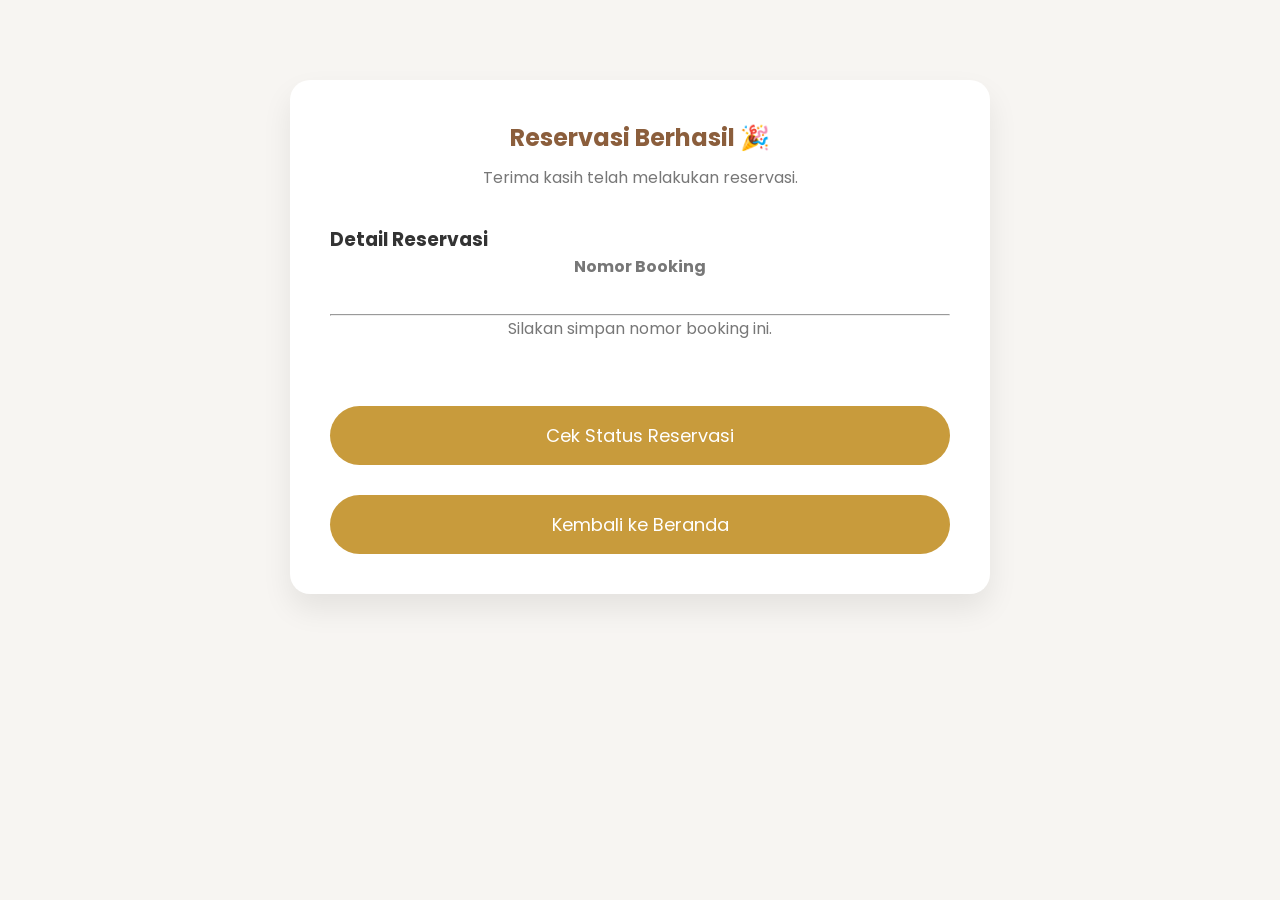
<file: konfirmasi.html>
<!DOCTYPE html>
<html lang="id">

<head>

<meta charset="UTF-8">

<meta name="viewport" content="width=device-width, initial-scale=1.0">

<title>Konfirmasi Reservasi</title>

<link rel="stylesheet" href="css/style.css">

<link href="https://fonts.googleapis.com/css2?family=Poppins:wght@300;400;500;600;700&display=swap" rel="stylesheet">

</head>

<body>

<section class="booking">

<div class="booking-box">

<h1>Reservasi Berhasil 🎉</h1>

<p>Terima kasih telah melakukan reservasi.</p>

<div class="summary">

<h3>Detail Reservasi</h3>

<p><strong>Nomor Booking</strong></p>

<h2 id="bookingNumber">
SPA000001
</h2>

<hr>

<p>Silakan simpan nomor booking ini.</p>

<a href="cek-reservasi.html">

<button>

Cek Status Reservasi

</button>

</a>

<a href="index.html">

<button class="secondary">

Kembali ke Beranda

</button>

</a>

</div>

</div>

</section>

</body>

  <script>

document.getElementById("bookingNumber").innerHTML=

localStorage.getItem("booking");

</script>

</html>
</file>
<file: css/style.css>
/* ===========================
   RESET
=========================== */

*{
    margin:0;
    padding:0;
    box-sizing:border-box;
    font-family:'Poppins',sans-serif;
}

html{
    scroll-behavior:smooth;
}

body{
    background:#faf7f3;
    color:#333;
}

/* ===========================
   HEADER
=========================== */

header{
    position:relative;
    width:100%;
    height:100vh;

    background:
    linear-gradient(rgba(0,0,0,.45),rgba(0,0,0,.45)),
    url("../assets/banner.jpg");

    background-size:cover;
    background-position:center;
    background-repeat:no-repeat;
}

/* ===========================
   NAVBAR
=========================== */

nav{
    position:absolute;
    top:0;
    left:0;
    width:100%;

    display:flex;
    justify-content:space-between;
    align-items:center;

    padding:25px 8%;
    z-index:999;
}

.logo{
    font-size:30px;
    font-weight:700;
    color:#fff;
}

nav ul{
    display:flex;
    list-style:none;
    gap:35px;
}

nav ul li a{
    text-decoration:none;
    color:#fff;
    font-weight:500;
    transition:.3s;
}

nav ul li a:hover{
    color:#D4AF37;
}

/* ===========================
   HERO
=========================== */

.hero{
    width:100%;
    height:100%;

    display:flex;
    flex-direction:column;
    justify-content:center;
    align-items:center;

    text-align:center;
    color:#fff;
}

.hero h1{
    font-size:72px;
    margin-bottom:20px;
}

.hero p{
    font-size:24px;
    margin-bottom:40px;
}

.hero button{
    padding:18px 45px;

    background:#C89B3C;
    color:#fff;

    border:none;
    border-radius:50px;

    font-size:18px;
    cursor:pointer;

    transition:.3s;
}

.hero button:hover{
    background:#B18426;
    transform:translateY(-3px);
}

/* ===========================
   TREATMENT
=========================== */

.treatment{
    padding:90px 8%;
    background:#ffffff;
    text-align:center;
}

.treatment h2{
    font-size:42px;
    color:#8b5e3c;
    margin-bottom:15px;
}

.treatment > p{
    color:#666;
    margin-bottom:50px;
}

.card-container{
    display:flex;
    justify-content:center;
    gap:30px;
    flex-wrap:wrap;
}

.card{
    width:320px;
    padding:35px;

    background:#faf7f3;

    border-radius:20px;

    box-shadow:0 15px 30px rgba(0,0,0,.08);

    transition:.3s;
}

.card:hover{
    transform:translateY(-10px);
}

.card h3{
    margin-bottom:15px;
    color:#8b5e3c;
    font-size:24px;
}

.card p{
    color:#666;
    margin-bottom:25px;
    line-height:1.6;
}

.card button{
    width:100%;
    padding:14px;

    border:none;
    border-radius:30px;

    background:#C89B3C;
    color:#fff;

    font-size:16px;
    cursor:pointer;

    transition:.3s;
}

.card button:hover{
    background:#B18426;
}

/* ===========================
   RESPONSIVE
=========================== */

@media(max-width:768px){

.hero h1{
    font-size:45px;
}

.hero p{
    font-size:18px;
}

nav{
    flex-direction:column;
    gap:15px;
}

nav ul{
    gap:18px;
}

}

/* ==========================
   WHY US
========================== */

.why{

padding:90px 8%;

background:#faf7f3;

text-align:center;

}

.why h2{

font-size:42px;

color:#8b5e3c;

margin-bottom:20px;

}

.why>p{

margin-bottom:60px;

color:#666;

}

.why-container{

display:flex;

justify-content:center;

gap:30px;

flex-wrap:wrap;

}

.why-card{

background:white;

width:260px;

padding:35px;

border-radius:20px;

box-shadow:0 10px 25px rgba(0,0,0,.08);

transition:.3s;

}

.why-card:hover{

transform:translateY(-8px);

}

.icon{

font-size:55px;

margin-bottom:20px;

}

.why-card h3{

margin-bottom:15px;

color:#8b5e3c;

}

.why-card p{

color:#666;

line-height:1.6;

}

/* ==========================
BOOKING
========================== */

.booking{

padding:80px 0;

background:#f7f5f2;

min-height:100vh;

}

.booking-box{

width:700px;

max-width:95%;

margin:auto;

background:white;

padding:40px;

border-radius:20px;

box-shadow:0 15px 30px rgba(0,0,0,.08);

}

.booking h1{

text-align:center;

color:#8b5e3c;

margin-bottom:10px;

}

.booking p{

text-align:center;

margin-bottom:35px;

color:#777;

}

.booking label{

display:block;

margin-top:20px;

margin-bottom:8px;

font-weight:600;

}

.booking input,
.booking select{

width:100%;

padding:15px;

border:1px solid #ddd;

border-radius:10px;

font-size:16px;

}

.booking button{

margin-top:30px;

width:100%;

padding:16px;

border:none;

background:#C89B3C;

color:white;

font-size:18px;

border-radius:50px;

cursor:pointer;

transition:.3s;

}

.booking button:hover{

background:#b4882b;

}

.hasil-card{
    max-width:500px;
    margin:30px auto;
    background:#fff;
    border-radius:15px;
    padding:25px;
    box-shadow:0 10px 25px rgba(0,0,0,.1);
}

.hasil-card h2{
    text-align:center;
    color:#d63384;
    margin-bottom:20px;
}

.info{
    border-bottom:1px solid #eee;
    padding:12px 0;
}

.info span{
    display:block;
    font-size:13px;
    color:#888;
}

.info p,
.info h3{
    margin-top:5px;
    color:#333;
}

.status{
    color:#ff9800;
    font-weight:bold;
}

.btn-kembali{
    display:block;
    margin-top:25px;
    text-align:center;
    background:#d63384;
    color:#fff;
    padding:12px;
    border-radius:10px;
    text-decoration:none;
    transition:.3s;
}

.btn-kembali:hover{
    background:#b81f6b;
}

/* ==========================
   ADMIN RESERVASI
========================== */

.table-admin{
    width:100%;
    border-collapse:collapse;
    margin-top:25px;
    background:#fff;
    border-radius:12px;
    overflow:hidden;
    box-shadow:0 10px 25px rgba(0,0,0,.08);
}

.table-admin th{
    background:#8b5e3c;
    color:#fff;
    padding:15px;
    font-size:15px;
}

.table-admin td{
    padding:14px;
    border-bottom:1px solid #eee;
    text-align:center;
    font-size:14px;
}

.table-admin tr:hover{
    background:#faf7f3;
}

.table-admin button{
    padding:8px 14px;
    border:none;
    border-radius:8px;
    cursor:pointer;
    color:#fff;
    margin:2px;
    transition:.3s;
}

.table-admin button:first-child{
    background:#28a745;
}

.table-admin button:last-child{
    background:#dc3545;
}

.table-admin button:hover{
    opacity:.85;
}

.form-container{
    width:95%;
    max-width:1200px;
    margin:40px auto;
    background:#fff;
    padding:30px;
    border-radius:20px;
    box-shadow:0 10px 25px rgba(0,0,0,.08);
}

.form-container h1{
    color:#8b5e3c;
    margin-bottom:10px;
}

.form-container p{
    color:#666;
    margin-bottom:20px;
}

/* ==========================
   DASHBOARD ADMIN
========================== */

.dashboard-admin{
    display:grid;
    grid-template-columns:repeat(auto-fit,minmax(220px,1fr));
    gap:20px;
    margin:30px 0;
}

.stat-card{
    background:#ffffff;
    padding:25px;
    border-radius:18px;
    text-align:center;
    box-shadow:0 10px 25px rgba(0,0,0,.08);
    transition:.3s;
}

.stat-card:hover{
    transform:translateY(-5px);
}

.stat-card h3{
    color:#777;
    font-size:16px;
    margin-bottom:10px;
}

.stat-card h2{
    color:#8b5e3c;
    font-size:34px;
    font-weight:700;
}

/* ==========================
   TABEL ADMIN
========================== */

.table-admin{
    width:100%;
    border-collapse:collapse;
    margin-top:30px;
    background:#fff;
    border-radius:15px;
    overflow:hidden;
    box-shadow:0 10px 25px rgba(0,0,0,.08);
}

.table-admin th{
    background:#8b5e3c;
    color:#fff;
    padding:16px;
    font-size:15px;
}

.table-admin td{
    padding:14px;
    border-bottom:1px solid #eee;
    text-align:center;
    font-size:14px;
}

.table-admin tr:hover{
    background:#faf7f3;
}

.table-admin button{
    padding:8px 14px;
    margin:3px;
    border:none;
    border-radius:8px;
    cursor:pointer;
    color:#fff;
    font-size:13px;
    transition:.3s;
}

.table-admin button:hover{
    opacity:.85;
}

.table-admin button:nth-child(1){
    background:#28a745;
}

.table-admin button:nth-child(2){
    background:#007bff;
}

.table-admin button:nth-child(3){
    background:#dc3545;
}

/* ==========================
   RESPONSIVE ADMIN
========================== */

@media(max-width:900px){

.table-admin{
    display:block;
    overflow-x:auto;
    white-space:nowrap;
}

.dashboard-admin{
    grid-template-columns:1fr;
}

}

/* ==========================
   SEARCH ADMIN
========================== */

.search-box{
    margin:25px 0;
}

.search-box input{

    width:100%;

    padding:15px;

    border:1px solid #ddd;

    border-radius:12px;

    font-size:16px;

    outline:none;

}

.search-box input:focus{

    border:1px solid #8b5e3c;

}

/* ==========================
   FILTER ADMIN
========================== */

.filter-box{
    margin-bottom:25px;
}

.filter-box select{

    width:100%;

    padding:15px;

    border-radius:12px;

    border:1px solid #ddd;

    font-size:16px;

    cursor:pointer;

}

.table-admin button {

    color: white;

    background: #d88b9a;

    border: none;

    padding: 8px 12px;

    border-radius: 8px;

    cursor: pointer;

    font-family: 'Poppins', sans-serif;

    font-size: 13px;

}



.table-admin button:nth-child(4){

    background:#25D366;



    opacity: 0.8;

}

<style>


.btn-hapus-kecil{

width:30px;

height:30px;

padding:0;

border-radius:50%;

background:#dc3545;

color:white;

border:none;

font-size:14px;

cursor:pointer;

display:inline-flex;

align-items:center;

justify-content:center;

}



.btn-hapus-kecil:hover{

background:#b02a37;

transform:scale(1.1);

}


</style>

.btn-hapus-kecil{

    width:30px;
    height:30px;

    padding:0;

    border-radius:50%;

    background:#dc3545;

    color:white;

    border:none;

    font-size:14px;

    cursor:pointer;

    display:inline-flex;

    align-items:center;

    justify-content:center;

}


.btn-hapus-kecil:hover{

    background:#b02a37;

    transform:scale(1.1);

}
</file>
